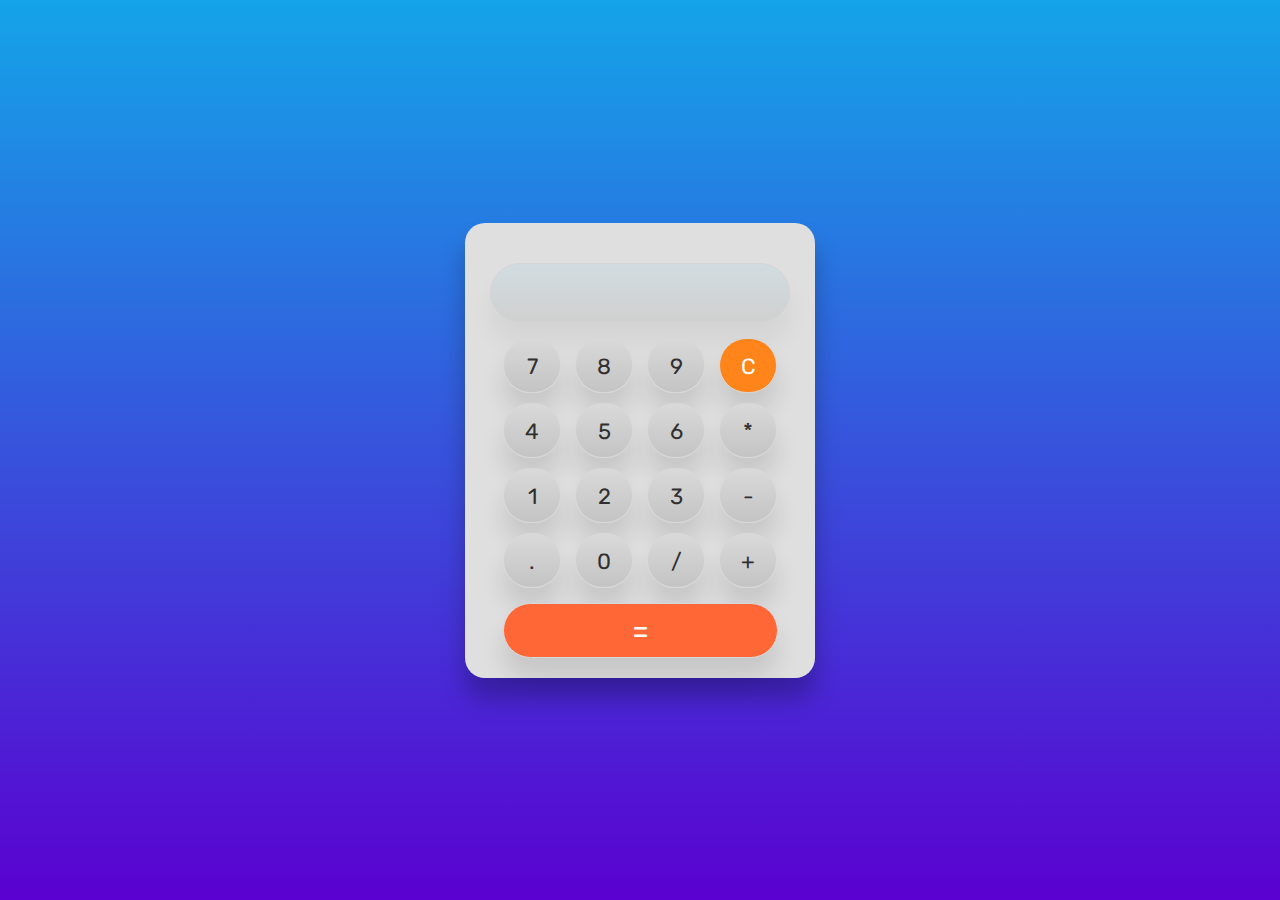
<file: Calculator/index.html>
<!DOCTYPE html>
<html lang="en">

<head>
  <meta charset="UTF-8">
  <meta name="viewport" content="width=device-width, initial-scale=1.0">
  <title>Calculator</title>

  <!-- Google fonts -->
  <link rel="preconnect" href="https://fonts.gstatic.com">
  <link href="https://fonts.googleapis.com/css2?family=Rubik:wght@400;500;600&display=swap" rel="stylesheet">
 
  <!-- Styles -->
  <link rel="stylesheet" href="style.css">
</head>

<body>
  <div class="center">
    <form name="form">
      <input class="result" type="text" name="display" id="display" disabled>
      <div class="buttons">
        <input type="button" value="7" id="seven" onclick="val(seven.value)">
        <input type="button" value="8" id="eight" onclick="val(eight.value)">
        <input type="button" value="9" id="nine" onclick="val(nine.value)">
        <input type="button" value="C" id="clear"><br>
        <input type="button" value="4" id="four" onclick="val(four.value)">
        <input type="button" value="5" id="five" onclick="val(five.value)">
        <input type="button" value="6" id="six" onclick="val(six.value)">
        <input type="button" value="*" id="mult" onclick="val(mult.value)"><br>
        <input type="button" value="1" id="one" onclick="val(one.value)">
        <input type="button" value="2" id="two" onclick="val(two.value)">
        <input type="button" value="3" id="three" onclick="val(three.value)">
        <input type="button" value="-" id="subt" onclick="val(subt.value)"><br>
        <input type="button" value="." id="dot" onclick="val(dot.value)">
        <input type="button" value="0" id="cero" onclick="val(cero.value)">
        <input type="button" value="/" id="divi" onclick="val(divi.value)">
        <input type="button" value="+" id="sum" onclick="val(sum.value)"><br>
        <input type="button" value="=" id="equal" onclick="calculate()">
      </div>
    </form>
  </div>
  <script src="script.js"></script>
</body>

</html>
</file>
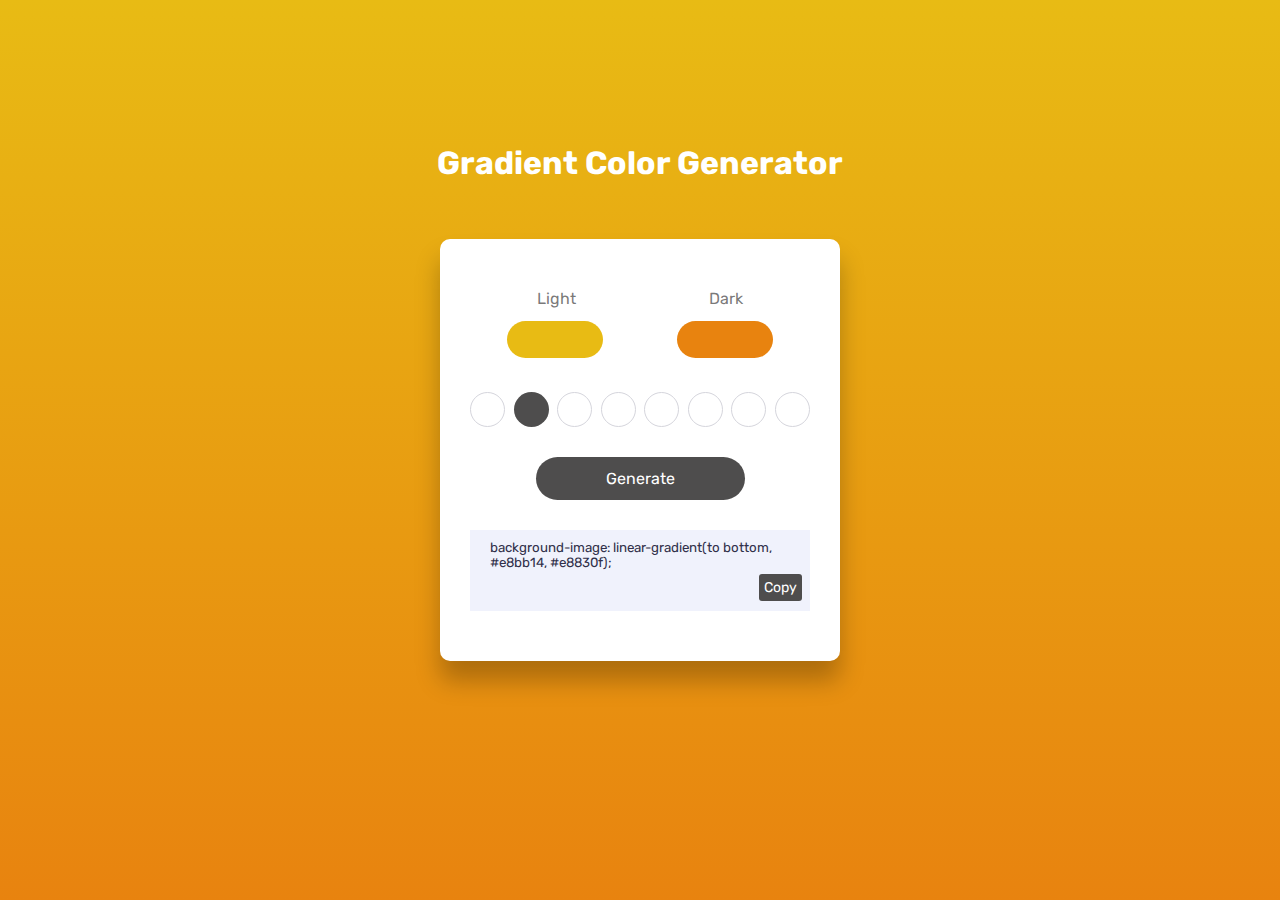
<file: Gradient-color-generator/index.html>
<!DOCTYPE html>
<html lang="en">

<head>
  <meta charset="UTF-8">
  <meta name="viewport" content="width=device-width, initial-scale=1.0">
  <title>Gradient Color Generator</title>

  <!-- Font Awesome -->
  <link rel="stylesheet" href="https://cdnjs.cloudflare.com/ajax/libs/font-awesome/5.15.3/css/all.min.css"
    integrity="sha512-iBBXm8fW90+nuLcSKlbmrPcLa0OT92xO1BIsZ+ywDWZCvqsWgccV3gFoRBv0z+8dLJgyAHIhR35VZc2oM/gI1w=="
    crossorigin="anonymous" referrerpolicy="no-referrer" />

  <!-- Google fonts -->
  <link rel="preconnect" href="https://fonts.gstatic.com">
  <link href="https://fonts.googleapis.com/css2?family=Rubik:wght@400;500;600&display=swap" rel="stylesheet">

  <!-- Styles -->
  <link rel="stylesheet" href="style.css">
</head>

<body>
  <h1 class="title">Gradient Color Generator</h1>
  <div class="container">
    <div class="labels">
      <label>Light</label>
      <label>Dark</label>
    </div>
    <div class="colors">
        <input type="color" id="colorOne" value="#e8bb14">
        <input type="color" id="colorTwo" value="#e8830f">
    </div>
    <div class="buttons">
      <button onclick="setDirection('to top',this)">
        <i class="fas fa-arrow-up"></i>
      </button>
      <button class="active" onclick="setDirection('to bottom',this)">
        <i class="fas fa-arrow-down"></i>
      </button>
      <button onclick="setDirection('to right',this)">
        <i class="fas fa-arrow-right"></i>
      </button>
      <button onclick="setDirection('to left',this)">
        <i class="fas fa-arrow-left"></i>
      </button>

      <button class="rotate-icon" onclick="setDirection('to top right',this)">
        <i class="fas fa-arrow-up"></i>
      </button>
      <button class="rotate-icon" onclick="setDirection('to bottom left',this)">
        <i class="fas fa-arrow-down"></i>
      </button>
      <button class="rotate-icon" onclick="setDirection('to bottom right ',this)">
        <i class="fas fa-arrow-right"></i>
      </button>
      <button class="rotate-icon" onclick="setDirection('to top left',this)">
        <i class="fas fa-arrow-left"></i>
      </button>
    </div>

    <button id="submit" onclick="generateCode()">Generate</button>
    <div class="output">
      <textarea id="code" rows="2" ></textarea>
      <button id="copy" onclick="copyText()">Copy</button>
    </div>
  </div>

  <!-- Scripts -->
  <script src="script.js"></script>
</body>

</html>
</file>
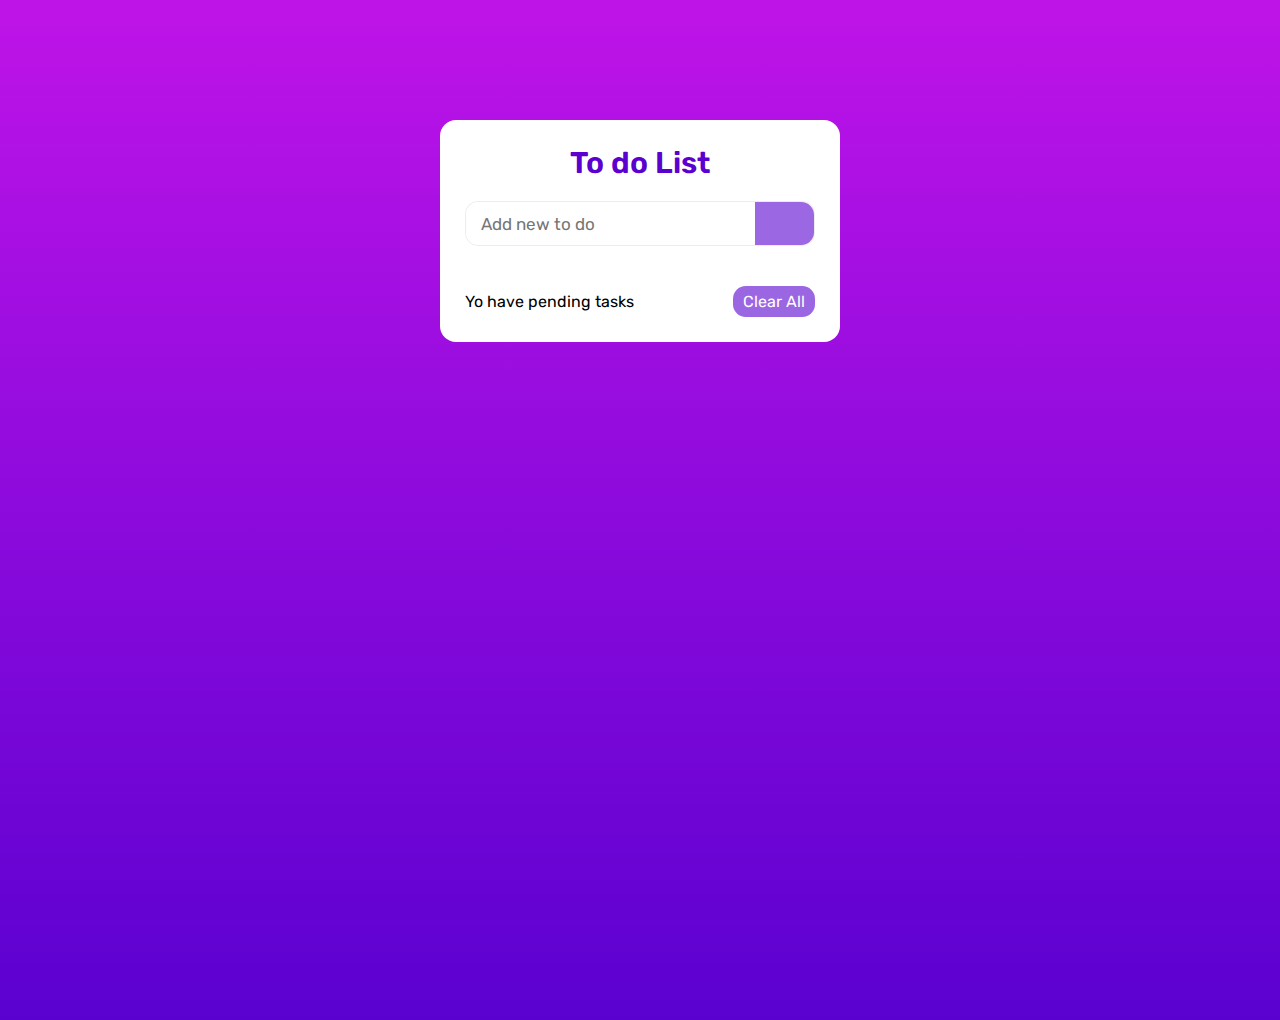
<file: ToDoNewList/index.html>
<!DOCTYPE html>
<html lang="en">

<head>
  <meta charset="UTF-8">
  <meta name="viewport" content="width=device-width, initial-scale=1.0">
  <title>ToDo List</title>

  <!-- Font Awesome -->
  <link rel="stylesheet" href="https://cdnjs.cloudflare.com/ajax/libs/font-awesome/5.15.3/css/all.min.css"
    integrity="sha512-iBBXm8fW90+nuLcSKlbmrPcLa0OT92xO1BIsZ+ywDWZCvqsWgccV3gFoRBv0z+8dLJgyAHIhR35VZc2oM/gI1w=="
    crossorigin="anonymous" referrerpolicy="no-referrer" />
  
  <!-- Google fonts -->
  <link rel="preconnect" href="https://fonts.gstatic.com">
  <link href="https://fonts.googleapis.com/css2?family=Rubik:wght@400;500;600&display=swap" rel="stylesheet">
 
  <!-- Styles -->
  <link rel="stylesheet" href="style.css">
</head>

<body>
  <div class="wrapper">
    <header>To do List</header>
    <div class="inputField">
      <input type="text" placeholder="Add new to do">
      <button><i class="fas fa-plus"></i></button>
    </div>
    <ul class="todoList"></ul>
    <div class="footer">
      <span>Yo have <span class="pendingNumb"></span> pending tasks</span>
      <button>Clear All</button>
    </div>
  </div>
  <script src="script.js"></script>
</body>

</html>
</file>
<file: Calculator/style.css>
* {
  padding: 0;
  margin: 0;
  box-sizing: border-box;
  border: none;
  outline: none;
  font-family: 'Rubik', sans-serif; 
}

body {
  height: 100vh;
  width: 100%;
  background: linear-gradient(to bottom, #14A4E8, #5a01d0);
  overflow: hidden;
  display: flex;
  text-align: center;
  justify-content: center;
  align-items: center;
}

.center {
  width: 350px;
  background: rgb(223, 223, 223);
  border-radius: 20px;
  box-shadow: 0 20px 25px rgba(0, 0, 0, 0.25);
}

input[type="text"]{
  height: 60px;
  width: 300px;
  margin-top: 40px;
  border-radius: 35px;
  color: #303030;
  font-size: 22px;
  text-align: right;
  padding-right: 20px;
  border: 1px solid #d4d4d4;
  background: linear-gradient(to bottom, #D1DCE0, #D0D0D0);
  box-shadow: 0 20px 25px rgb(0 0 0 / 5%);
}

form .buttons{
  width: 300px;
  margin: 10px 25px 0 25px;
  padding-right: 10px 0;
}

input[type="button"]{
  width: 58px;
  height: 55px;
  margin: 5px;
  font-size: 22px;
  line-height: 55px;
  border-radius: 35px;
  border: 1px solid #D9D9D9;
  background: linear-gradient(to bottom, #D9D9D9, #C5C4C4);
  cursor: pointer;
  color: #303030;
  box-shadow: 0 20px 25px rgb(0 0 0 / 11%);
}

input[type="button"]:hover{
  transition: .5s;
  background: linear-gradient(to bottom, #C5C4C4, #D9D9D9);
}
input#clear{
  background: #FF841A;
  color: #FFF;
}
input#clear:hover {
  background: #FF841A9E;
}

input#equal{
  width: 275px;
  margin: 10px 0 20px 0;
  font-size: 30px;
  color: #FFF;
  background: #FF6737;
}

input#equal:hover{
  background: #FF841A9E;
}
</file>
<file: Gradient-color-generator/style.css>
*,
*:before,
*:after {
  padding: 0;
  margin: 0;
  box-sizing: border-box;
  border: none;
  outline: none;
}

body {
  height: 100vh;
}

.title {
  color: #ffffff;
  display: flex;
  justify-content: center;
  position: relative;
  top: 9rem;
  font-family: "Rubik", sans-serif;
}

.labels {
  position: relative;
  display: flex;
  justify-content: space-around;
  padding-bottom: 9px;
  color: #4e4d4dbf;
}

.container {
  background-color: #ffffff;
  width: 400px;
  padding: 50px 30px;
  position: absolute;
  transform: translate(-50%, -50%);
  top: 50%;
  left: 50%;
  border-radius: 10px;
  box-shadow: 0 20px 25px rgba(0, 0, 0, 0.25);
}

.container *:not(i) {
  font-family: "Rubik", sans-serif;
}

.colors {
  width: 100%;
  display: flex;
  justify-content: space-around;
}

input[type="color"] {
  -webkit-appearance: none;
  background-color: transparent;
  width: 100px;
  height: 45px;
  cursor: pointer;
}

input[type="color"]::-webkit-color-swatch {
  border-radius: 20px;
  border: none;
}

.buttons {
  width: 100%;
  display: flex;
  justify-content: space-between;
  margin: 30px 0;
}

.buttons button {
  width: 35px;
  height: 35px;
  background-color: transparent;
  border: 1.8px solid #d5d5dc;
  color: #d5d5dc;
  border-radius: 40px;
  cursor: pointer;
}

.rotate-icon i {
  transform: rotate(45deg);
}

.buttons .active {
  border: none;
  background-color: #4e4d4d;
  color: #ffffff;
}

.buttons .active:hover {
  background-color: #4e4d4dbf;
}

#submit {
  display: block;
  background-color: #4e4d4d;
  color: #ffffff;
  font-size: 16px;
  padding: 12px 70px;
  border-radius: 25px;
  margin: 0 auto 30px auto;
  cursor: pointer;
}

#submit:hover {
  background-color: #4e4d4dbf;
}

.output {
  background-color: #f0f2fc;
}

#code {
  width: 100%;
  resize: none;
  color: #30304a;
  padding: 10px 20px;
  background-color: transparent;
}

#copy {
  font-size: 14px;
  background-color: #4e4d4d;
  color: #ffffff;
  position: relative;
  left: 85%;
  bottom: 10px;
  border-radius: 3px;
  padding: 5px;
  cursor: pointer;
}

#copy:hover {
  background-color: #4e4d4dbf;
}
</file>
<file: ToDoNewList/style.css>
* {
  padding: 0;
  margin: 0;
  box-sizing: border-box;
  border: none;
  outline: none;
  font-family: 'Rubik', sans-serif; 
}

body {
  height: 100vh;
  width: 100%;
  background: linear-gradient(to bottom, #bf14e8 0%, #5a01d0 100%);
  overflow: hidden;
}

::-webkit-scrollbar {
  width: .60rem;
  background-color: #a7a0a0;
  border-radius: .5rem;
}

::-webkit-scrollbar-thumb {
  background-color: #5a01d0;
  border-radius: .5rem;
}

::-webkit-scrollbar-thumb:hover {
  background-color: #bf14e8;
}

.wrapper {
  padding: 25px;
  margin: 120px auto;
  max-width: 400px;
  width: 100%;
  background: #FFF;
  border-radius: 1rem;
}

.wrapper header {
  font-size: 30px;
  font-weight: 600;
  text-align: center;
  color: #5a01d0;
}

.wrapper .inputField {
  display: flex;
  height: 45px;
  width: 100%;
  margin: 20px 0;
  border: 1px solid #CCCCCC61;
  border-radius: .8rem;
}

.inputField input {
  outline: none;
  width: 85%;
  height: 100%;  
  font-size: 17px;  
  padding-left: 15px;
  border-radius: .8rem;
}

.inputField button {
  width: 60px;
  height: 100%;
  border: none;
  outline: none;
  background: #5a01d0;
  color: #FFF;
  font-size: 22px;
  cursor: pointer;
  border-radius: 0 .8rem .8rem 0;
  opacity: 0.6;
  pointer-events: none;
}

.inputField button:hover {
  background: #5a01d08c;
}

.inputField button.active {
  opacity: 1;
  pointer-events: auto;
}

.wrapper .todoList {
  max-height: 250px;
  overflow-y: auto;
}

.todoList li {
  list-style: none;
  height: 45px;
  line-height: 45px;
  position: relative;
  background: #F2F2F2;
  border-radius: .8rem;
  margin-bottom: 8px;
  padding: 0 15px;
  cursor: default;
  overflow: hidden;
}

.todoList li span {
  position: absolute;
  width: 45px;
  right: -45px;
  color: #FFF;
  text-align: center;
  background: #e74c3c;
  border-radius: 0 3px 3px 0;
  cursor: pointer;
  transition: all 0.3s ease;
}

.todoList li:hover span {
  right: 0px;
}

.wrapper .footer {
  display: flex;
  width: 100%;
  margin-top: 20px;
  justify-content: space-between;
  align-items: center;
}

.footer button {
  border: none;
  outline: none;
  padding: 6px 10px;
  background: #5a01d0;
  color: #FFF;
  font-size: 16px;
  cursor: pointer;
  border-radius: .8rem;
  opacity: 0.6;
  pointer-events: none;
}

.footer button:hover {
  background: #5a01d08c;
}

.footer button.active {
  opacity: 1;
  pointer-events: auto;
}
</file>
